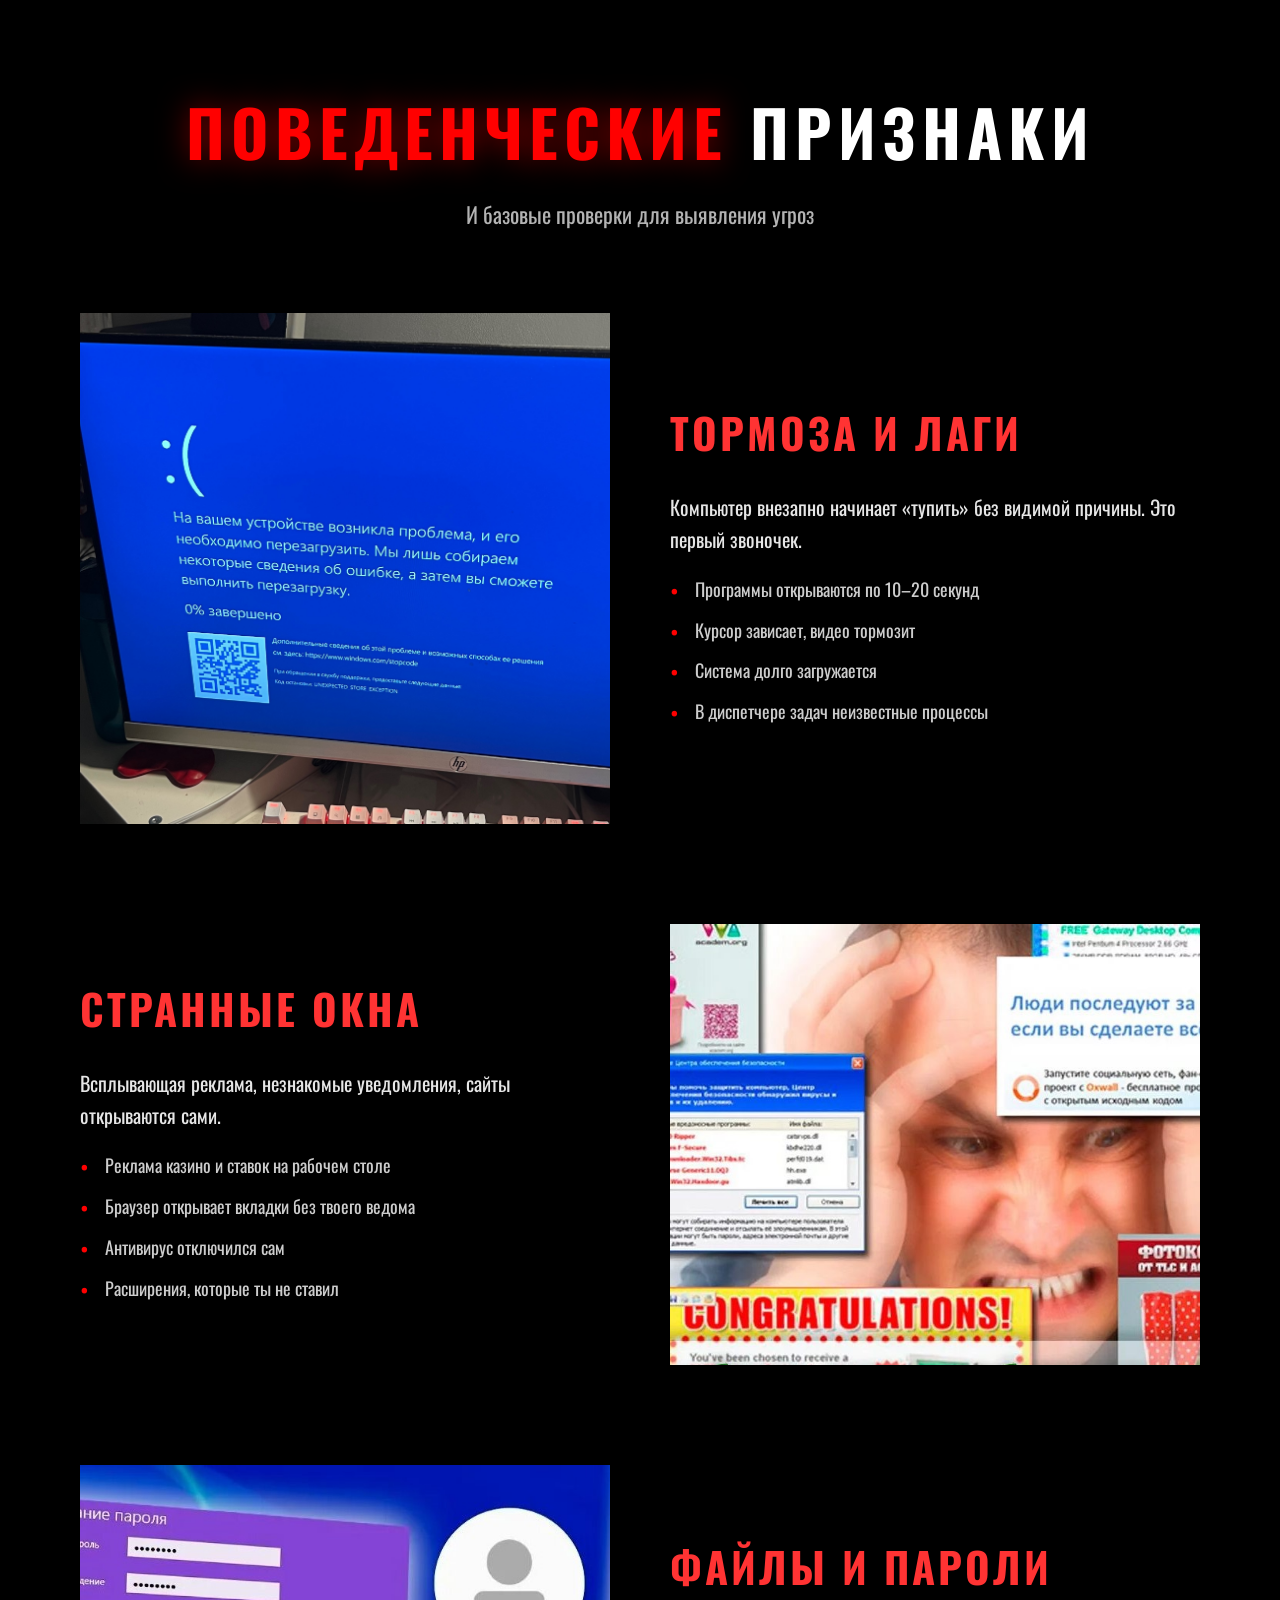
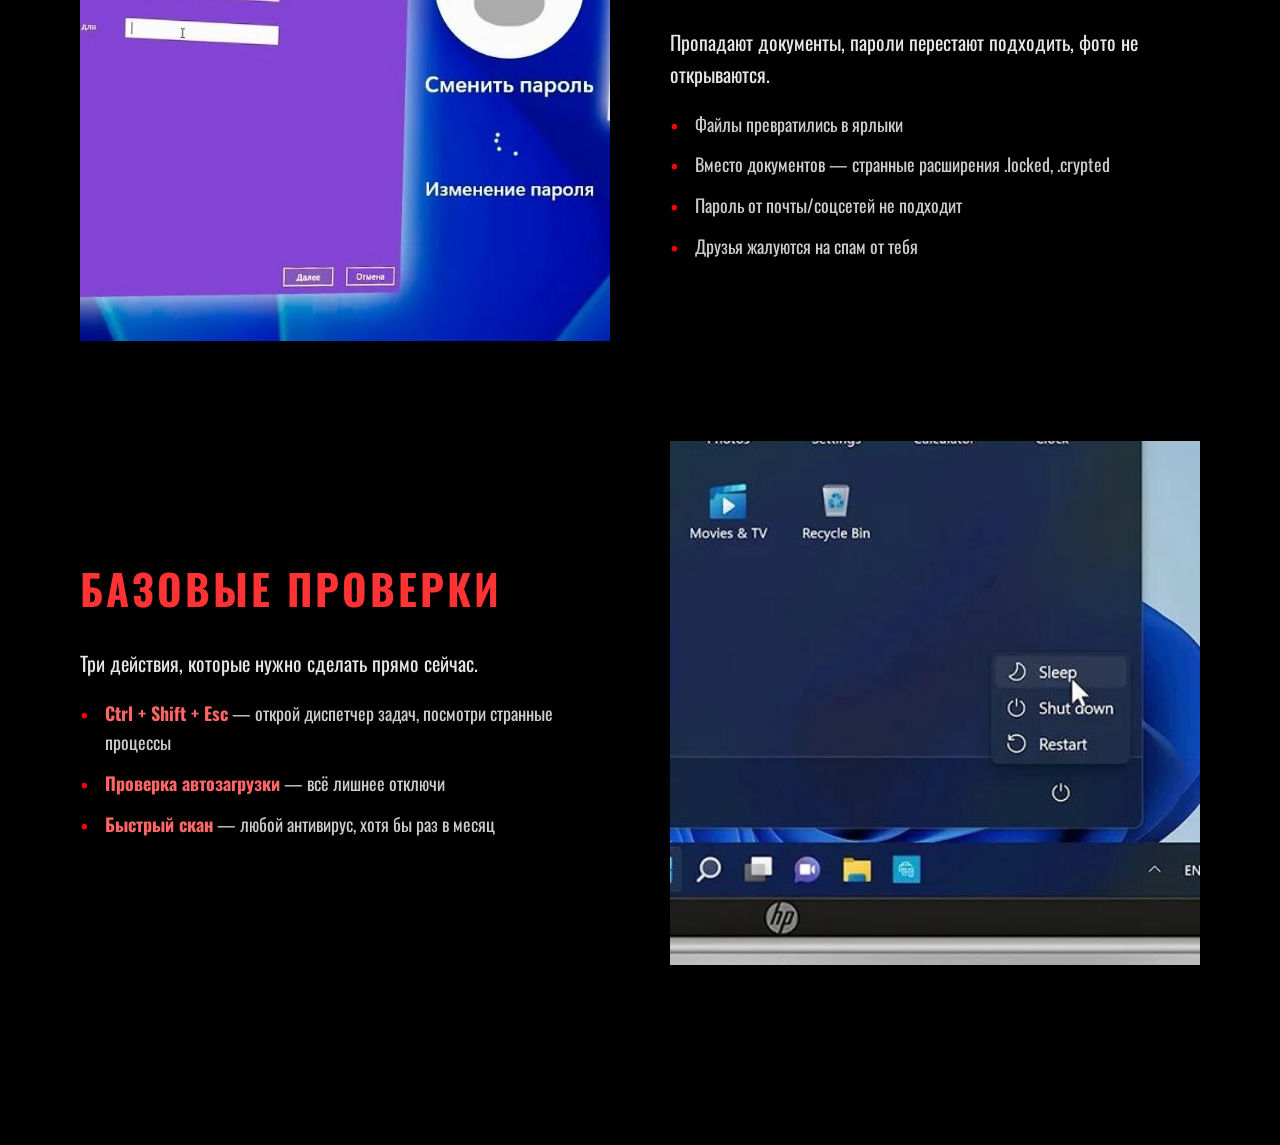
<file: hide-1.html>
<!DOCTYPE html>
<html lang="ru">
<head>
  <meta charset="UTF-8">
  <meta name="viewport" content="width=device-width, initial-scale=1.0">
  <title>Поведенческие признаки и базовые проверки</title>
  <link href="https://fonts.googleapis.com/css2?family=Oswald:wght@400;500;600;700&display=swap" rel="stylesheet">
  <style>
    * {
      margin: 0;
      padding: 0;
      box-sizing: border-box;
    }

    body {
      background: #000000;
      font-family: 'Oswald', sans-serif;
      color: white;
      line-height: 1.6;
    }

    .page {
      max-width: 1200px;
      margin: 0 auto;
      padding: 80px 40px;
    }

    .page-title {
      text-align: center;
      margin-bottom: 80px;
    }

    .page-title h1 {
      font-size: 64px;
      font-weight: 700;
      text-transform: uppercase;
      letter-spacing: 6px;
      color: white;
    }

    .page-title h1 span {
      color: #ff0000;
      text-shadow: 0 0 30px rgba(255, 0, 0, 0.5);
    }

    .page-title p {
      font-size: 22px;
      color: rgba(255, 255, 255, 0.7);
      margin-top: 15px;
    }

    .block {
      display: flex;
      align-items: center;
      gap: 60px;
      margin-bottom: 100px;
    }

    .block.reverse {
      flex-direction: row-reverse;
    }

    .block-image {
      flex: 1;
    }

    .block-image img {
      width: 100%;
      height: auto;
      display: block;
    }

    .block-text {
      flex: 1;
    }

    .block-text h2 {
      font-size: 42px;
      font-weight: 700;
      color: #ff3333;
      margin-bottom: 25px;
      text-transform: uppercase;
      letter-spacing: 3px;
    }

    .block-text p {
      font-size: 20px;
      color: rgba(255, 255, 255, 0.9);
      margin-bottom: 20px;
    }

    .block-text ul {
      list-style: none;
    }

    .block-text li {
      font-size: 18px;
      color: rgba(255, 255, 255, 0.8);
      margin-bottom: 12px;
      padding-left: 25px;
      position: relative;
    }

    .block-text li::before {
      content: "•";
      color: #ff0000;
      font-size: 24px;
      position: absolute;
      left: 0;
      top: -4px;
    }

    @media (max-width: 900px) {
      .block, .block.reverse {
        flex-direction: column;
        gap: 40px;
      }

      .block-image, .block-text {
        width: 100%;
      }

      .page-title h1 {
        font-size: 48px;
      }
    }

    @media (max-width: 600px) {
      .page {
        padding: 60px 25px;
      }

      .page-title h1 {
        font-size: 36px;
      }

      .block-text h2 {
        font-size: 32px;
      }

      .block-text p {
        font-size: 18px;
      }
    }
  </style>
</head>
<body>
  <div class="page">

    <div class="page-title">
      <h1><span>ПОВЕДЕНЧЕСКИЕ</span> ПРИЗНАКИ</h1>
      <p>И базовые проверки для выявления угроз</p>
    </div>

    <div class="block">
      <div class="block-image">
        <img src="img/photo1.png" alt="Поведенческие признаки">
      </div>
      <div class="block-text">
        <h2>ТОРМОЗА И ЛАГИ</h2>
        <p>Компьютер внезапно начинает «тупить» без видимой причины. Это первый звоночек.</p>
        <ul>
          <li>Программы открываются по 10–20 секунд</li>
          <li>Курсор зависает, видео тормозит</li>
          <li>Система долго загружается</li>
          <li>В диспетчере задач неизвестные процессы</li>
        </ul>
      </div>
    </div>

    <div class="block reverse">
      <div class="block-image">
        <img src="img/photo2.jpg" alt="Странные окна">
      </div>
      <div class="block-text">
        <h2>СТРАННЫЕ ОКНА</h2>
        <p>Всплывающая реклама, незнакомые уведомления, сайты открываются сами.</p>
        <ul>
          <li>Реклама казино и ставок на рабочем столе</li>
          <li>Браузер открывает вкладки без твоего ведома</li>
          <li>Антивирус отключился сам</li>
          <li>Расширения, которые ты не ставил</li>
        </ul>
      </div>
    </div>

    <div class="block">
      <div class="block-image">
        <img src="img/photo3.jpg" alt="Файлы и пароли">
      </div>
      <div class="block-text">
        <h2>ФАЙЛЫ И ПАРОЛИ</h2>
        <p>Пропадают документы, пароли перестают подходить, фото не открываются.</p>
        <ul>
          <li>Файлы превратились в ярлыки</li>
          <li>Вместо документов — странные расширения .locked, .crypted</li>
          <li>Пароль от почты/соцсетей не подходит</li>
          <li>Друзья жалуются на спам от тебя</li>
        </ul>
      </div>
    </div>

    <div class="block reverse" style="margin-top: 80px;">
      <div class="block-image">
        <img src="img/photo4.jpg" alt="Диспетчер задач">
      </div>
      <div class="block-text">
        <h2>БАЗОВЫЕ ПРОВЕРКИ</h2>
        <p>Три действия, которые нужно сделать прямо сейчас.</p>
        <ul>
          <li><strong style="color:#ff6666;">Ctrl + Shift + Esc</strong> — открой диспетчер задач, посмотри странные процессы</li>
          <li><strong style="color:#ff6666;">Проверка автозагрузки</strong> — всё лишнее отключи</li>
          <li><strong style="color:#ff6666;">Быстрый скан</strong> — любой антивирус, хотя бы раз в месяц</li>
        </ul>
      </div>
    </div>

  </div>
</body>
</html>
</file>
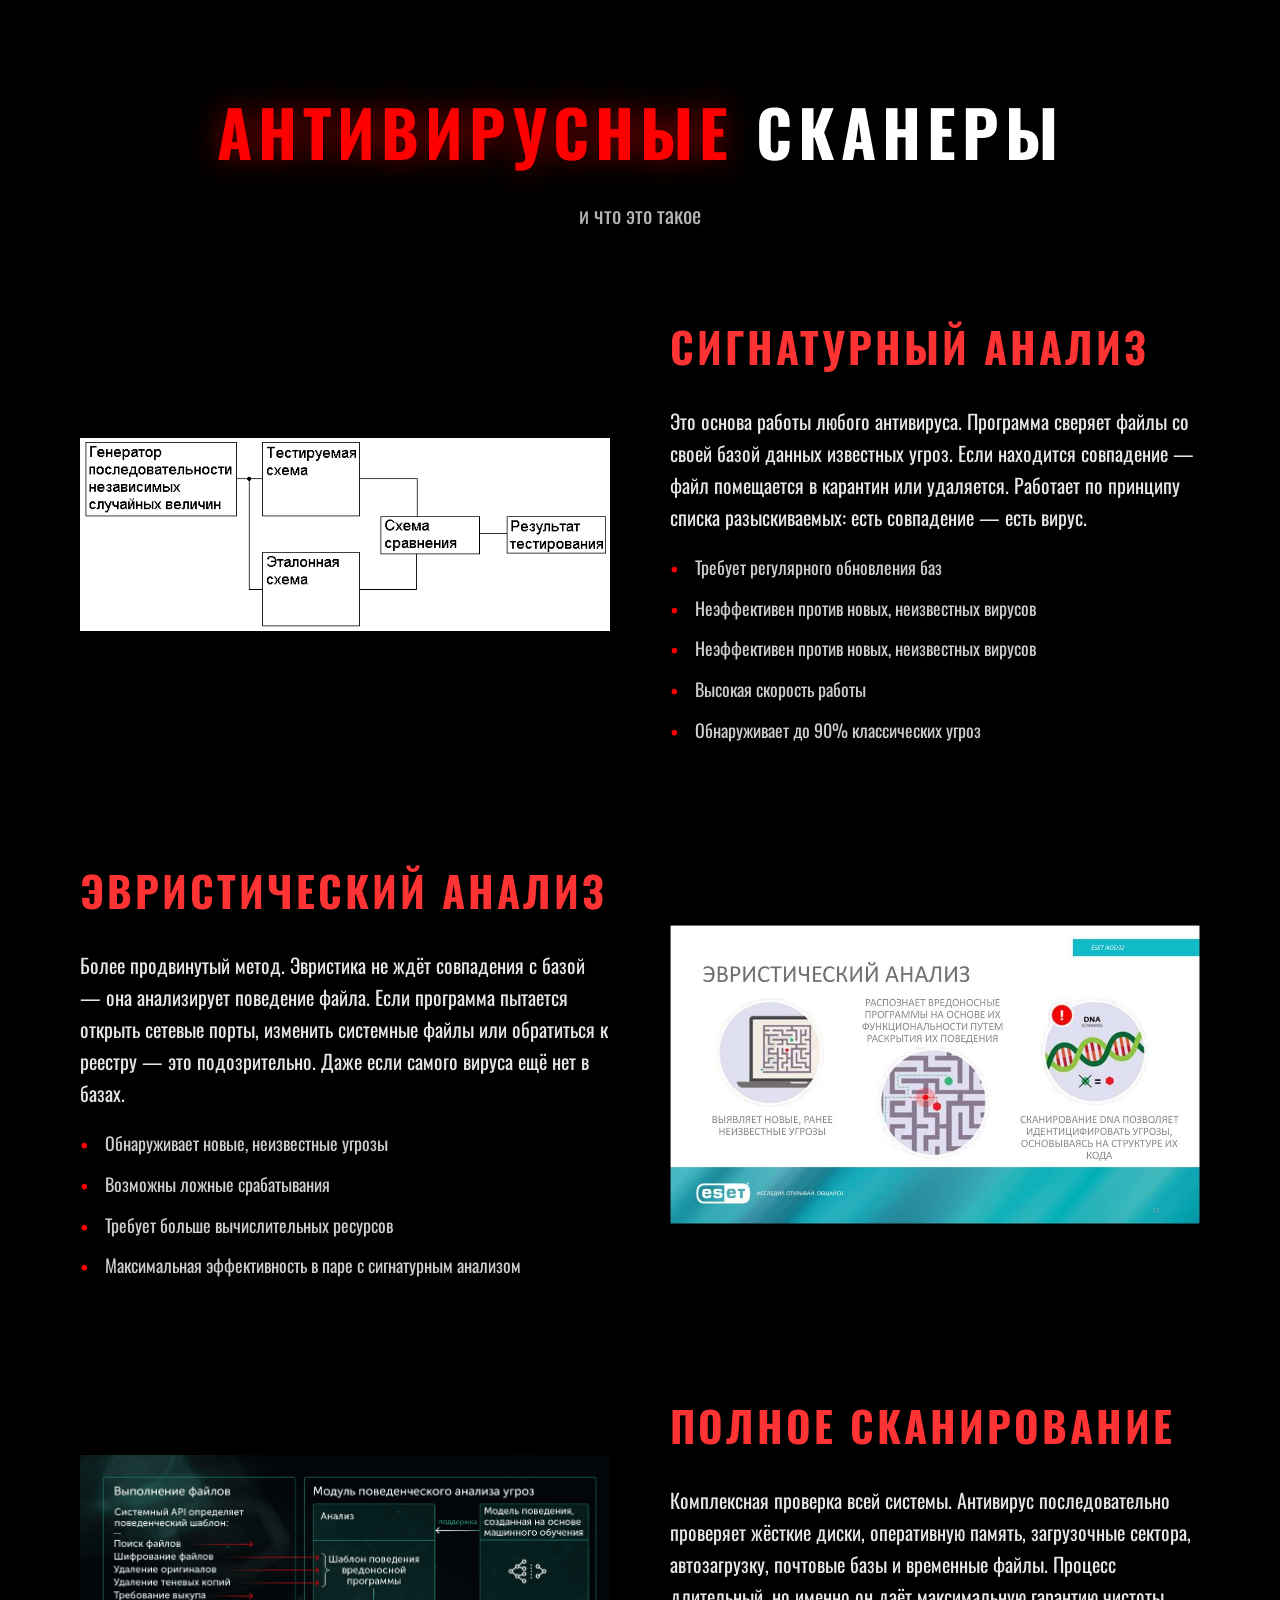
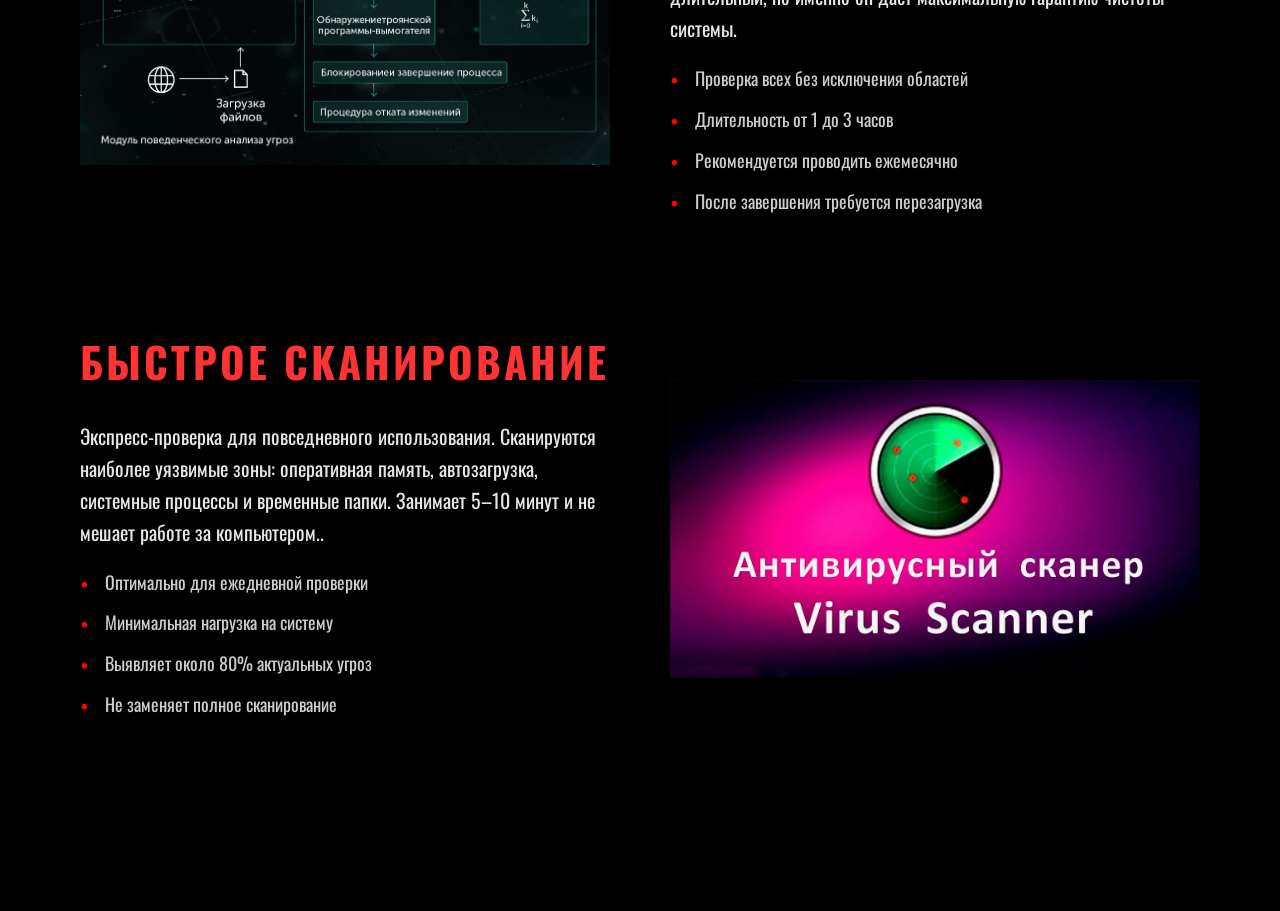
<file: hide-2.html>
<!DOCTYPE html>
<html lang="ru">
<head>
  <meta charset="UTF-8">
  <meta name="viewport" content="width=device-width, initial-scale=1.0">
  <title>Стандартные антивирусные сканеры</title>
  <link href="https://fonts.googleapis.com/css2?family=Oswald:wght@400;500;600;700&display=swap" rel="stylesheet">
  <style>
    * {
      margin: 0;
      padding: 0;
      box-sizing: border-box;
    }

    body {
      background: #000000;
      font-family: 'Oswald', sans-serif;
      color: white;
      line-height: 1.6;
    }

    .page {
      max-width: 1200px;
      margin: 0 auto;
      padding: 80px 40px;
    }

    .page-title {
      text-align: center;
      margin-bottom: 80px;
    }

    .page-title h1 {
      font-size: 64px;
      font-weight: 700;
      text-transform: uppercase;
      letter-spacing: 6px;
      color: white;
    }

    .page-title h1 span {
      color: #ff0000;
      text-shadow: 0 0 30px rgba(255, 0, 0, 0.5);
    }

    .page-title p {
      font-size: 22px;
      color: rgba(255, 255, 255, 0.7);
      margin-top: 15px;
    }

    .block {
      display: flex;
      align-items: center;
      gap: 60px;
      margin-bottom: 100px;
    }

    .block.reverse {
      flex-direction: row-reverse;
    }

    .block-image {
      flex: 1;
    }

    .block-image img {
      width: 100%;
      height: auto;
      display: block;
    }

    .block-text {
      flex: 1;
    }

    .block-text h2 {
      font-size: 42px;
      font-weight: 700;
      color: #ff3333;
      margin-bottom: 25px;
      text-transform: uppercase;
      letter-spacing: 3px;
    }

    .block-text p {
      font-size: 20px;
      color: rgba(255, 255, 255, 0.9);
      margin-bottom: 20px;
    }

    .block-text ul {
      list-style: none;
    }

    .block-text li {
      font-size: 18px;
      color: rgba(255, 255, 255, 0.8);
      margin-bottom: 12px;
      padding-left: 25px;
      position: relative;
    }

    .block-text li::before {
      content: "•";
      color: #ff0000;
      font-size: 24px;
      position: absolute;
      left: 0;
      top: -4px;
    }

    @media (max-width: 900px) {
      .block, .block.reverse {
        flex-direction: column;
        gap: 40px;
      }

      .block-image, .block-text {
        width: 100%;
      }

      .page-title h1 {
        font-size: 48px;
      }
    }

    @media (max-width: 600px) {
      .page {
        padding: 60px 25px;
      }

      .page-title h1 {
        font-size: 36px;
      }

      .block-text h2 {
        font-size: 32px;
      }

      .block-text p {
        font-size: 18px;
      }
    }
  </style>
</head>
<body>
  <div class="page">

    <div class="page-title">
      <h1><span>АНТИВИРУСНЫЕ</span> СКАНЕРЫ</h1>
      <p>и что это такое</p>
    </div>

    <div class="block">
      <div class="block-image">
        <img src="img/photo5.png" alt="сигнатурный анализ">
      </div>
      <div class="block-text">
        <h2>СИГНАТУРНЫЙ АНАЛИЗ</h2>
        <p>Это основа работы любого антивируса. Программа сверяет файлы со своей базой данных известных угроз. Если находится совпадение — файл помещается в карантин или удаляется. Работает по принципу списка разыскиваемых: есть совпадение — есть вирус.</p>
        <ul>
          <li>Требует регулярного обновления баз</li>
          <li>Неэффективен против новых, неизвестных вирусов</li>
          <li>Неэффективен против новых, неизвестных вирусов</li>
          <li>Высокая скорость работы</li>
          <li>Обнаруживает до 90% классических угроз</li>
        </ul>
      </div>
    </div>

    <div class="block reverse">
      <div class="block-image">
        <img src="img/photo6.jpg" alt="эвристический анализ">
      </div>
      <div class="block-text">
        <h2>ЭВРИСТИЧЕСКИЙ АНАЛИЗ</h2>
        <p>Более продвинутый метод. Эвристика не ждёт совпадения с базой — она анализирует поведение файла. Если программа пытается открыть сетевые порты, изменить системные файлы или обратиться к реестру — это подозрительно. Даже если самого вируса ещё нет в базах.</p>
        <ul>
          <li>Обнаруживает новые, неизвестные угрозы</li>
          <li>Возможны ложные срабатывания</li>
          <li>Требует больше вычислительных ресурсов</li>
          <li>Максимальная эффективность в паре с сигнатурным анализом</li>
        </ul>
      </div>
    </div>

    <div class="block">
      <div class="block-image">
        <img src="img/photo7.png" alt="полное сканирование">
      </div>
      <div class="block-text">
        <h2>ПОЛНОЕ СКАНИРОВАНИЕ</h2>
        <p>Комплексная проверка всей системы. Антивирус последовательно проверяет жёсткие диски, оперативную память, загрузочные сектора, автозагрузку, почтовые базы и временные файлы. Процесс длительный, но именно он даёт максимальную гарантию чистоты системы.</p>
        <ul>
          <li>Проверка всех без исключения областей</li>
          <li>Длительность от 1 до 3 часов</li>
          <li>Рекомендуется проводить ежемесячно</li>
          <li>После завершения требуется перезагрузка</li>
        </ul>
      </div>
    </div>

    <div class="block reverse" style="margin-top: 80px;">
      <div class="block-image">
        <img src="img/photo8.jpg" alt="быстрое сканирование">
      </div>
      <div class="block-text">
        <h2>БЫСТРОЕ СКАНИРОВАНИЕ</h2>
        <p>Экспресс-проверка для повседневного использования. Сканируются наиболее уязвимые зоны: оперативная память, автозагрузка, системные процессы и временные папки. Занимает 5–10 минут и не мешает работе за компьютером..</p>
        <ul>
          <li>Оптимально для ежедневной проверки
          <li>Минимальная нагрузка на систему</li>
          <li>Выявляет около 80% актуальных угроз</li>
          <li>Не заменяет полное сканирование</li>
        </ul>
      </div>
    </div>

  </div>
</body>
</html>
</file>
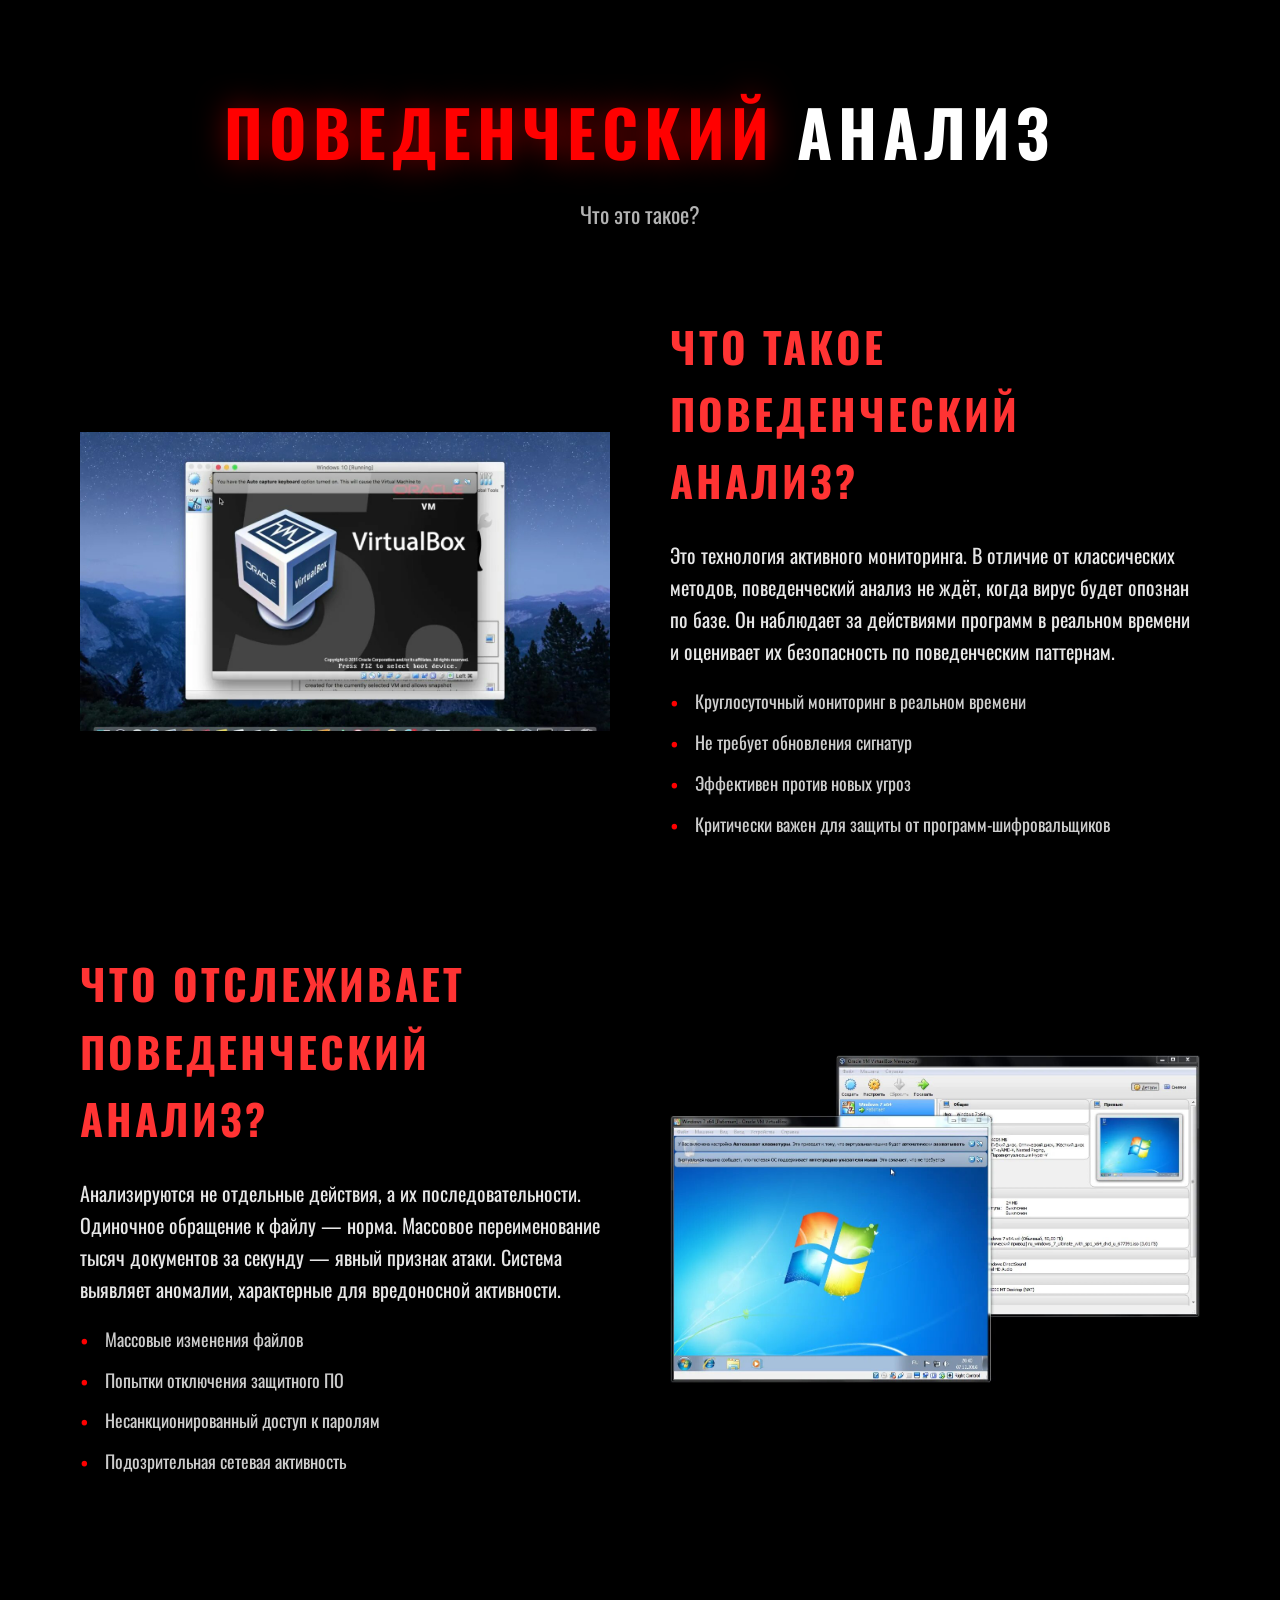
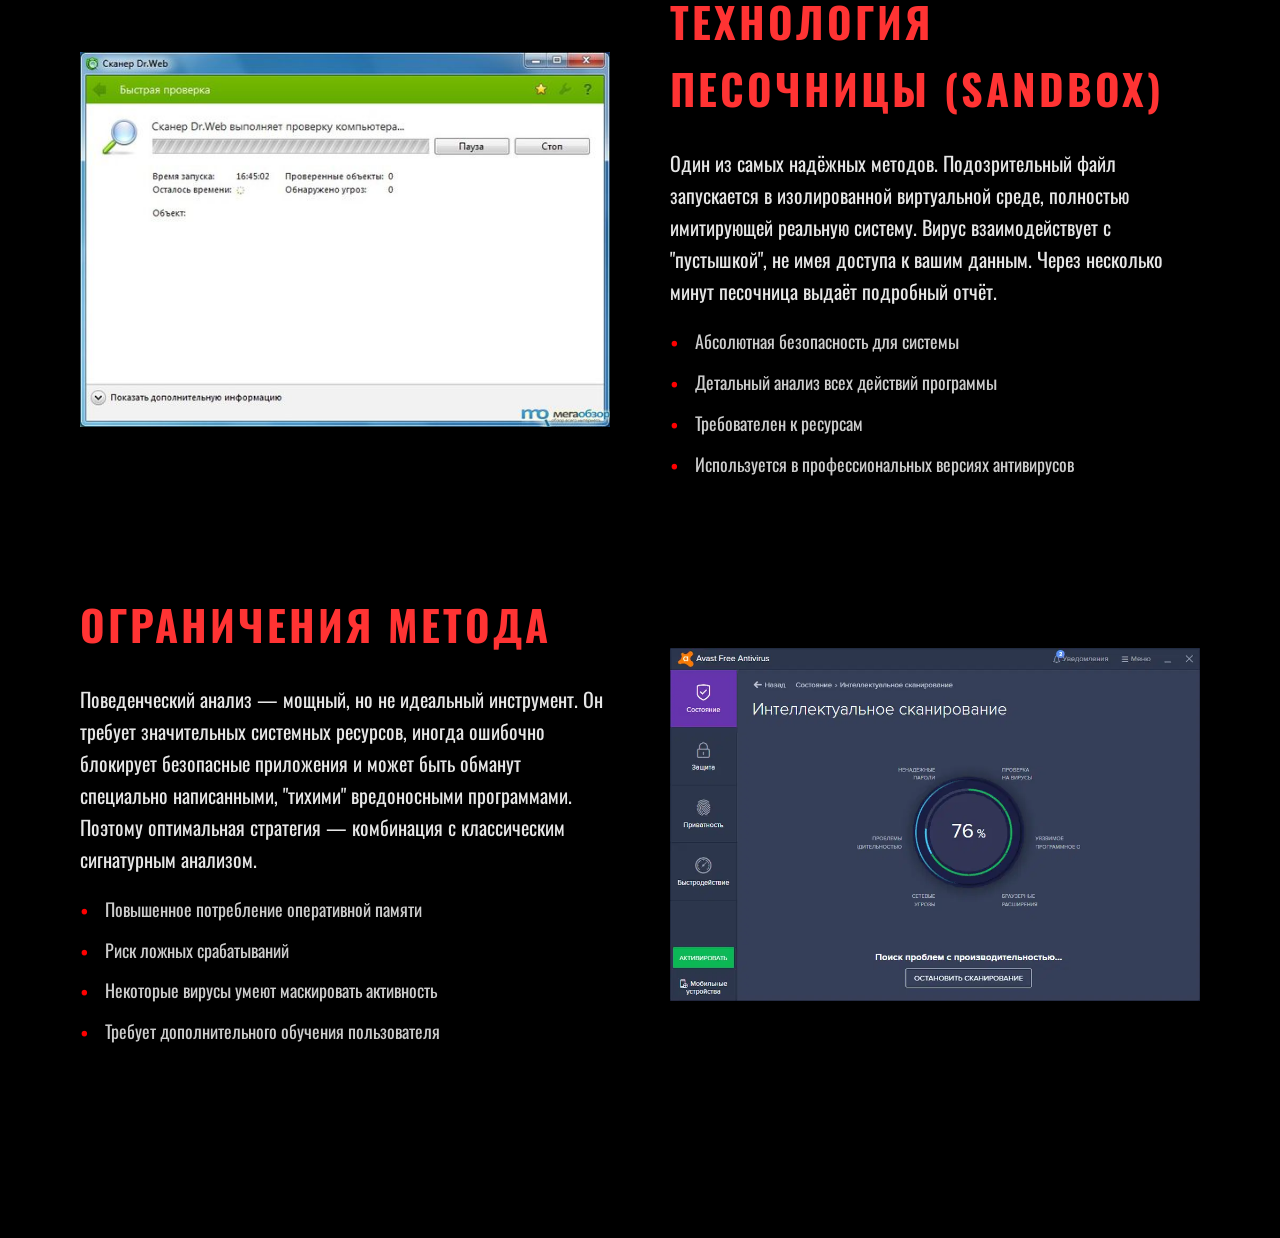
<file: hide-3.html>
<!DOCTYPE html>
<html lang="ru">
<head>
  <meta charset="UTF-8">
  <meta name="viewport" content="width=device-width, initial-scale=1.0">
  <title>Поведенческие признаки и базовые проверки</title>
  <link href="https://fonts.googleapis.com/css2?family=Oswald:wght@400;500;600;700&display=swap" rel="stylesheet">
  <style>
    * {
      margin: 0;
      padding: 0;
      box-sizing: border-box;
    }

    body {
      background: #000000;
      font-family: 'Oswald', sans-serif;
      color: white;
      line-height: 1.6;
    }

    .page {
      max-width: 1200px;
      margin: 0 auto;
      padding: 80px 40px;
    }

    .page-title {
      text-align: center;
      margin-bottom: 80px;
    }

    .page-title h1 {
      font-size: 64px;
      font-weight: 700;
      text-transform: uppercase;
      letter-spacing: 6px;
      color: white;
    }

    .page-title h1 span {
      color: #ff0000;
      text-shadow: 0 0 30px rgba(255, 0, 0, 0.5);
    }

    .page-title p {
      font-size: 22px;
      color: rgba(255, 255, 255, 0.7);
      margin-top: 15px;
    }

    .block {
      display: flex;
      align-items: center;
      gap: 60px;
      margin-bottom: 100px;
    }

    .block.reverse {
      flex-direction: row-reverse;
    }

    .block-image {
      flex: 1;
    }

    .block-image img {
      width: 100%;
      height: auto;
      display: block;
    }

    .block-text {
      flex: 1;
    }

    .block-text h2 {
      font-size: 42px;
      font-weight: 700;
      color: #ff3333;
      margin-bottom: 25px;
      text-transform: uppercase;
      letter-spacing: 3px;
    }

    .block-text p {
      font-size: 20px;
      color: rgba(255, 255, 255, 0.9);
      margin-bottom: 20px;
    }

    .block-text ul {
      list-style: none;
    }

    .block-text li {
      font-size: 18px;
      color: rgba(255, 255, 255, 0.8);
      margin-bottom: 12px;
      padding-left: 25px;
      position: relative;
    }

    .block-text li::before {
      content: "•";
      color: #ff0000;
      font-size: 24px;
      position: absolute;
      left: 0;
      top: -4px;
    }

    @media (max-width: 900px) {
      .block, .block.reverse {
        flex-direction: column;
        gap: 40px;
      }

      .block-image, .block-text {
        width: 100%;
      }

      .page-title h1 {
        font-size: 48px;
      }
    }

    @media (max-width: 600px) {
      .page {
        padding: 60px 25px;
      }

      .page-title h1 {
        font-size: 36px;
      }

      .block-text h2 {
        font-size: 32px;
      }

      .block-text p {
        font-size: 18px;
      }
    }
  </style>
</head>
<body>
  <div class="page">

    <div class="page-title">
      <h1><span>ПОВЕДЕНЧЕСКИЙ</span> АНАЛИЗ</h1>
      <p>Что это такое?</p>
    </div>

    <div class="block">
      <div class="block-image">
        <img src="img/photo9.jpg" alt="Поведенческий анализ">
      </div>
      <div class="block-text">
        <h2>Что такое поведенческий анализ?</h2>
        <p>Это технология активного мониторинга. В отличие от классических методов, поведенческий анализ не ждёт, когда вирус будет опознан по базе. Он наблюдает за действиями программ в реальном времени и оценивает их безопасность по поведенческим паттернам.</p>
        <ul>
          <li>Круглосуточный мониторинг в реальном времени</li>
          <li>Не требует обновления сигнатур</li>
          <li>Эффективен против новых угроз</li>
          <li>Критически важен для защиты от программ-шифровальщиков</li>
        </ul>
      </div>
    </div>

    <div class="block reverse">
      <div class="block-image">
        <img src="img/photo10.jpg" alt="ЧТО ОТСЛЕЖИВАЕТ ПОВЕДЕНЧЕСКИЙ АНАЛИЗ?">
      </div>
      <div class="block-text">
        <h2>ЧТО ОТСЛЕЖИВАЕТ ПОВЕДЕНЧЕСКИЙ АНАЛИЗ?</h2>
        <p>Анализируются не отдельные действия, а их последовательности. Одиночное обращение к файлу — норма. Массовое переименование тысяч документов за секунду — явный признак атаки. Система выявляет аномалии, характерные для вредоносной активности.</p>
        <ul>
          <li>Массовые изменения файлов</li>
          <li>Попытки отключения защитного ПО</li>
          <li>Несанкционированный доступ к паролям</li>
          <li>Подозрительная сетевая активность</li>
        </ul>
      </div>
    </div>

    <div class="block">
      <div class="block-image">
        <img src="img/photo11.jpg" alt="песочница">
      </div>
      <div class="block-text">
        <h2>ТЕХНОЛОГИЯ ПЕСОЧНИЦЫ (SANDBOX)</h2>
        <p>Один из самых надёжных методов. Подозрительный файл запускается в изолированной виртуальной среде, полностью имитирующей реальную систему. Вирус взаимодействует с "пустышкой", не имея доступа к вашим данным. Через несколько минут песочница выдаёт подробный отчёт.</p>
        <ul>
          <li>Абсолютная безопасность для системы</li>
          <li>Детальный анализ всех действий программы</li>
          <li>Требователен к ресурсам</li>
          <li>Используется в профессиональных версиях антивирусов</li>
        </ul>
      </div>
    </div>

    <div class="block reverse" style="margin-top: 80px;">
      <div class="block-image">
        <img src="img/photo12.webp" alt="ОГРАНИЧЕНИЯ МЕТОДА">
      </div>
      <div class="block-text">
        <h2>ОГРАНИЧЕНИЯ МЕТОДА</h2>
        <p>Поведенческий анализ — мощный, но не идеальный инструмент. Он требует значительных системных ресурсов, иногда ошибочно блокирует безопасные приложения и может быть обманут специально написанными, "тихими" вредоносными программами. Поэтому оптимальная стратегия — комбинация с классическим сигнатурным анализом.</p>
        <ul>
          <li>Повышенное потребление оперативной памяти</li>
          <li>Риск ложных срабатываний</li>
          <li>Некоторые вирусы умеют маскировать активность</li>
          <li>Требует дополнительного обучения пользователя</li>
        </ul>
      </div>
    </div>

  </div>
</body>
</html>
</file>
